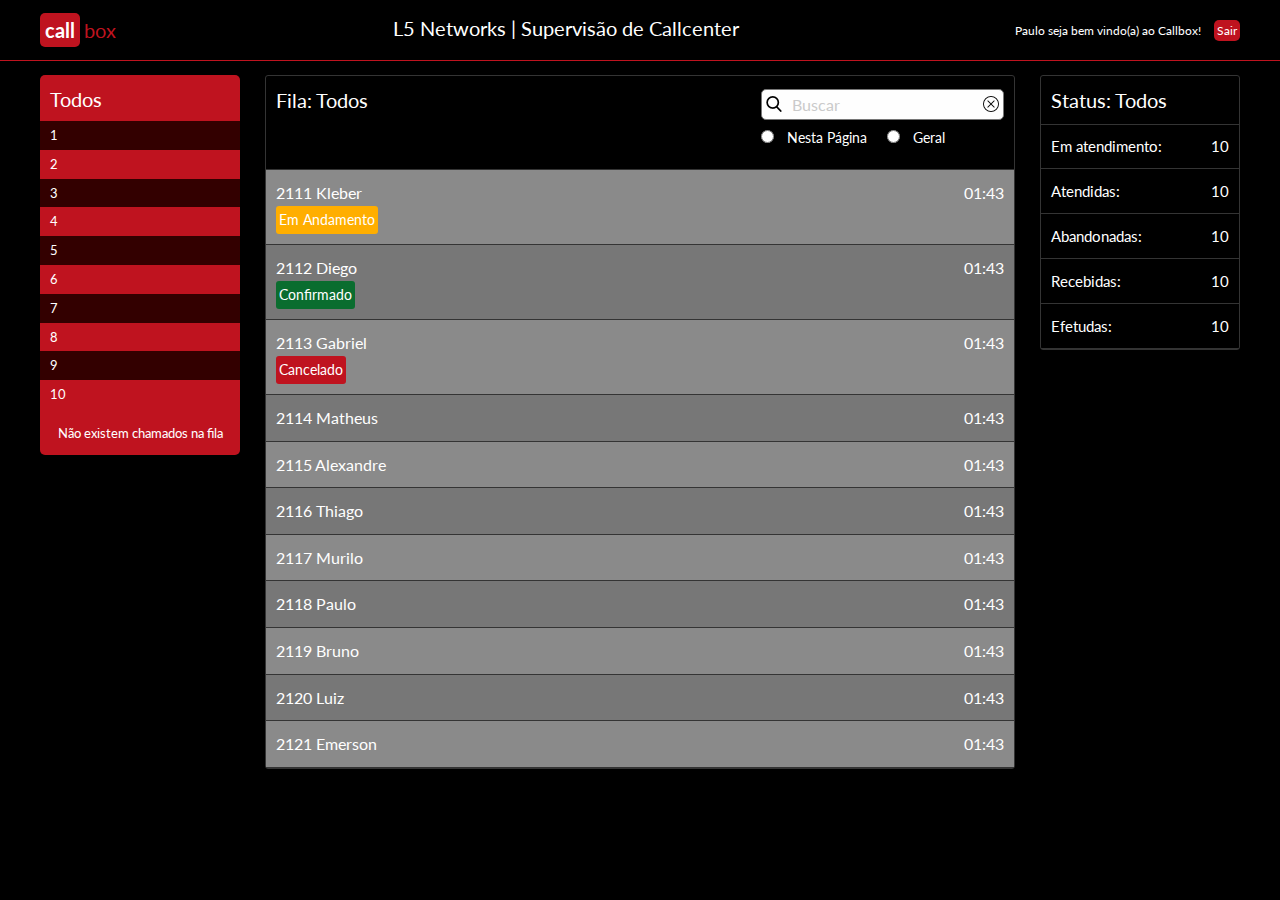
<file: index.html>
<!doctype html>
<html class="no-js" lang="en" dir="ltr">
  <head>
    <meta charset="utf-8">
    <meta http-equiv="x-ua-compatible" content="ie=edge">
    <meta name="viewport" content="width=device-width, initial-scale=1.0">
    <title>Desafio L5</title>
    <link rel="stylesheet" href="css/foundation.css">
    <link rel="stylesheet" href="css/app.css">
  </head>
  <body>
    <header class="large-12 medium-12 small-12 header-main">
      <div class="row">
        <div class="large-12 small-12 medium-12 header-home-content">
          <a href="/" class="logo-project">
            <b>call</b>
            <span>box</span>
          </a>
          <div class="title-home">
            <div class="continue-name">L5 Networks | Supervisão de Callcenter</div>
          </div>
          <div class="identify-client">
            Paulo seja bem vindo(a) ao Callbox!
            <a href="#">Sair</a>
          </div>
        </div>
      </div>
    </header>
    <section class="large-12 medium-12 small-12">
      <div class="row">
        <div class="large-12 medium-12 small-12 main-content">
          <aside class="large-2 medium-2 small-12 sidebar">
            <h5>Todos</h5>
            <div class="large-12 medium-12 small-12 list-minify-calls">
              <ul>
                <li>1</li>
                <li>2</li>
                <li>3</li>
                <li>4</li>
                <li>5</li>
                <li>6</li>
                <li>7</li>
                <li>8</li>
                <li>9</li>
                <li>10</li>
              </ul>
            </div>
            <span>Não existem chamados na fila</span>
          </aside>
          <div class="large-8 medium-8 small-12 queue-main">
            <div class="large-12 medium-12 small-12 queue-content">
              <div class="header-queue-content">
                <h5>Fila: Todos</h5>
                <div class="large-4 medium-4 small-12 search-box" style="float:right;">
                  <form class="" action="" method="post">
                    <img class="search-icon" src="img/search.png" alt="" />
                    <input class="input-text-search" type="text" name="buscar" value="" placeholder="Buscar">
                    <img class="cancel-icon" src="img/cancel.png" alt="" />
                    <input class="input-radio-search" type="radio" id="same-page" name="same-page" value="Nesta Página">
                    <label for="same-page">Nesta Página</label>
                    <input class="input-radio-search" type="radio" id="geral" name="geral" value="Geral">
                    <label for="same-page">Geral</label>
                  </form>
                </div>
              </div>
              <div class="large-12 medium-12 small-12 list-calls-status">
                <ul>
                  <li>
                    <a href="list.html">
                      <div class="number-name-call">2111 Kleber</div>
                      <div class="time-call">01:43</div>
                      <span class="paused-status">Em Andamento</span>
                    </a>
                  </li>
                  <li>
                    <a href="list.html">
                      <div class="number-name-call">2112 Diego</div>
                      <div class="time-call">01:43</div>
                      <span class="confimed-status">Confirmado</span>
                  </a>
                  </li>
                  <li>
                    <a href="list.html">
                      <div class="number-name-call">2113 Gabriel</div>
                      <div class="time-call">01:43</div>
                      <span class="cancelled-status">Cancelado</span>
                  </a>
                  </li>
                  <li>
                    <a href="list.html">
                      <div class="number-name-call">2114 Matheus</div>
                      <div class="time-call">01:43</div>
                  </a>
                  </li>
                  <li>
                    <a href="list.html">
                      <div class="number-name-call">2115 Alexandre</div>
                      <div class="time-call">01:43</div>
                  </a>
                  </li>
                  <li>
                    <a href="list.html">
                      <div class="number-name-call">2116 Thiago</div>
                      <div class="time-call">01:43</div>
                  </a>
                  </li>
                  <li>
                    <a href="list.html">
                      <div class="number-name-call">2117 Murilo</div>
                      <div class="time-call">01:43</div>
                  </a>
                  </li>
                  <li>
                    <a href="list.html">
                      <div class="number-name-call">2118 Paulo</div>
                      <div class="time-call">01:43</div>
                  </a>
                  </li>
                  <li>
                    <a href="list.html">
                      <div class="number-name-call">2119 Bruno</div>
                      <div class="time-call">01:43</div>
                  </a>
                  </li>
                  <li>
                    <a href="list.html">
                      <div class="number-name-call">2120 Luiz</div>
                      <div class="time-call">01:43</div>
                  </a>
                  </li>
                  <li>
                    <a href="list.html">
                      <div class="number-name-call">2121 Emerson</div>
                      <div class="time-call">01:43</div>
                  </a>
                  </li>
                </ul>
              </div>
            </div>
          </div>
          <div class="large-2 small-2 medium-12 all-status-calls">
            <h5>Status: Todos</h5>
            <div class="list-all-status-calls">
              <ul>
                <li>Em atendimento: <span>10</span></li>
                <li>Atendidas: <span>10</span></li>
                <li>Abandonadas: <span>10</span></li>
                <li>Recebidas: <span>10</span></li>
                <li>Efetudas: <span>10</span></li>
              </ul>
            </div>
          </div>
        </div>
      </div>
    </section>

    <script src="js/vendor/jquery.js"></script>
    <script src="js/vendor/what-input.js"></script>
    <script src="js/vendor/foundation.js"></script>
    <script src="js/app.js"></script>
  </body>
</html>
</file>
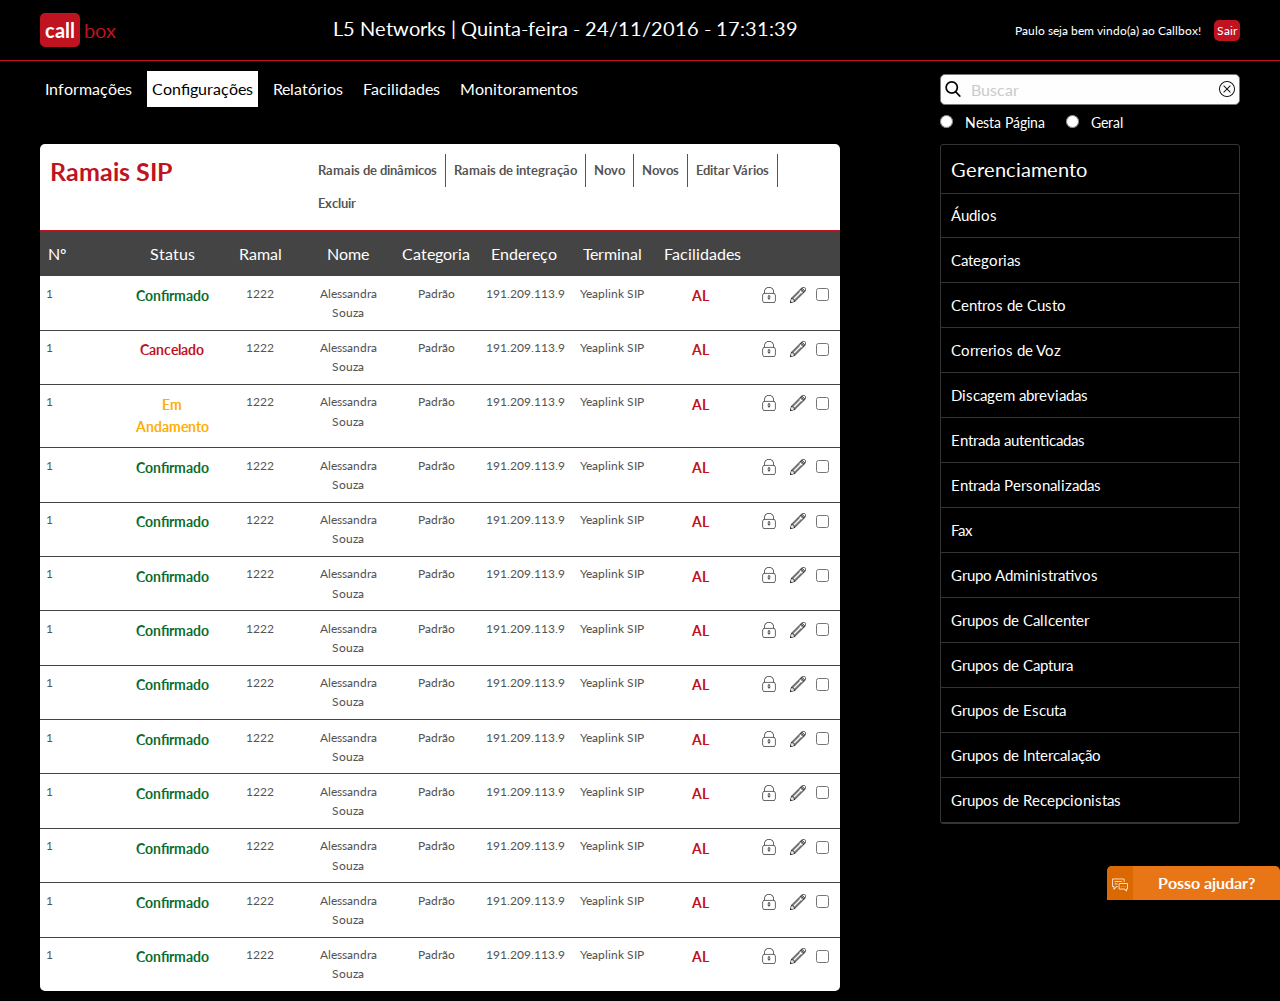
<file: list.html>
<!doctype html>
<html>
  <head>
    <meta charset="utf-8">
    <meta http-equiv="x-ua-compatible" content="ie=edge">
    <meta name="viewport" content="width=device-width, initial-scale=1.0">
    <title>Desafio L5</title>
    <link rel="stylesheet" href="css/foundation.css">
    <link rel="stylesheet" href="css/app.css">
  </head>
  <body>
    <header class="large-12 medium-12 small-12 header-main">
      <div class="row">
        <div class="large-12 small-12 medium-12 header-home-content">
          <a href="/" class="logo-project">
            <b>call</b>
            <span>box</span>
          </a>
          <div class="title-home">
            <div class="continue-name">L5 Networks | Quinta-feira - 24/11/2016 - 17:31:39</div>
          </div>
          <div class="identify-client">
            Paulo seja bem vindo(a) ao Callbox!
            <a href="#">Sair</a>
          </div>
        </div>
      </div>
    </header>
    <section class="large-12 medium-12 small-12 main-home">
      <div class="row">
        <nav class="large-9 medium-9 small-12 main-menu-home">
          <ul>
            <li>Informações</li>
            <li class="menu-activated">Configurações</li>
            <li>Relatórios</li>
            <li>Facilidades</li>
            <li>Monitoramentos</li>
          </ul>
        </nav>
        <div class="large-3 medium-3 small-12 search-box">
          <form class="" action="" method="post">
            <img class="search-icon" src="img/search.png" alt="" />
            <input class="input-text-search" type="text" name="buscar" value="" placeholder="Buscar">
            <img class="cancel-icon" src="img/cancel.png" alt="" />
            <input class="input-radio-search" type="radio" id="same-page" name="same-page" value="Nesta Página">
            <label for="same-page">Nesta Página</label>
            <input class="input-radio-search" type="radio" id="geral" name="geral" value="Geral">
            <label for="same-page">Geral</label>
          </form>
        </div>
        <div class="large-8 medium-8 small-12 main-home-list-calls">
          <header class="large-12 medium-12 small-12 header-list-calls">
            <h4>Ramais SIP</h4>
            <nav class="large-8 medium-10 small-12 menu-main-list-calls">
              <ul>
                <li>Ramais de dinâmicos</li>
                <li>Ramais de integração</li>
                <li>Novo</li>
                <li>Novos</li>
                <li>Editar Vários</li>
                <li>Excluir</li>
              </ul>
            </nav>
          </header>
          <div class="large-12 medium-12 small-12 table-list-main-calls">
            <ul class="table-head-ul">
              <li class="table-head-li">
                <ul class="table-labels-head">
                  <li class="text-left">Nº</li>
                  <li>Status</li>
                  <li>Ramal</li>
                  <li>Nome</li>
                  <li>Categoria</li>
                  <li>Endereço</li>
                  <li>Terminal</li>
                  <li>Facilidades</li>
                  <li></li>
                </ul>
              </li>
            </ul>
            <ul class="table-content-ul">
              <li class="table-content-li">
                <a href="single.html">
                  <ul class="table-labels-content">
                    <li class="text-left">1</li>
                    <li class="confirmed-label">Confirmado</li>
                    <li>1222</li>
                    <li>Alessandra Souza</li>
                    <li>Padrão</li>
                    <li>191.209.113.9</li>
                    <li>Yeaplink SIP</li>
                    <li class="canceled-label">AL</li>
                    <li>
                      <img src="img/locked.png" alt="" />
                      <img src="img/edit.png" alt="" />
                      <input type="checkbox" name="name" value="">
                    </li>
                  </ul>
                </a>
              </li>
              <li class="table-content-li">
                <a href="single.html">
                  <ul class="table-labels-content">
                    <li class="text-left">1</li>
                    <li class="canceled-label">Cancelado</li>
                    <li>1222</li>
                    <li>Alessandra Souza</li>
                    <li>Padrão</li>
                    <li>191.209.113.9</li>
                    <li>Yeaplink SIP</li>
                    <li class="canceled-label">AL</li>
                    <li>
                      <img src="img/locked.png" alt="" />
                      <img src="img/edit.png" alt="" />
                      <input type="checkbox" name="name" value="">
                    </li>
                  </ul>
                </a>
              </li>
              <li class="table-content-li">
                <a href="single.html">
                  <ul class="table-labels-content">
                    <li class="text-left">1</li>
                    <li class="paused-label">Em Andamento</li>
                    <li>1222</li>
                    <li>Alessandra Souza</li>
                    <li>Padrão</li>
                    <li>191.209.113.9</li>
                    <li>Yeaplink SIP</li>
                    <li class="canceled-label">AL</li>
                    <li>
                      <img src="img/locked.png" alt="" />
                      <img src="img/edit.png" alt="" />
                      <input type="checkbox" name="name" value="">
                    </li>
                  </ul>
                </a>
              </li>
              <li class="table-content-li">
                <a href="single.html">
                  <ul class="table-labels-content">
                    <li class="text-left">1</li>
                    <li class="confirmed-label">Confirmado</li>
                    <li>1222</li>
                    <li>Alessandra Souza</li>
                    <li>Padrão</li>
                    <li>191.209.113.9</li>
                    <li>Yeaplink SIP</li>
                    <li class="canceled-label">AL</li>
                    <li>
                      <img src="img/locked.png" alt="" />
                      <img src="img/edit.png" alt="" />
                      <input type="checkbox" name="name" value="">
                    </li>
                  </ul>
                </a>
              </li>
              <li class="table-content-li">
                <a href="single.html">
                  <ul class="table-labels-content">
                    <li class="text-left">1</li>
                    <li class="confirmed-label">Confirmado</li>
                    <li>1222</li>
                    <li>Alessandra Souza</li>
                    <li>Padrão</li>
                    <li>191.209.113.9</li>
                    <li>Yeaplink SIP</li>
                    <li class="canceled-label">AL</li>
                    <li>
                      <img src="img/locked.png" alt="" />
                      <img src="img/edit.png" alt="" />
                      <input type="checkbox" name="name" value="">
                    </li>
                  </ul>
                </a>
              </li>
              <li class="table-content-li">
                <a href="single.html">
                  <ul class="table-labels-content">
                    <li class="text-left">1</li>
                    <li class="confirmed-label">Confirmado</li>
                    <li>1222</li>
                    <li>Alessandra Souza</li>
                    <li>Padrão</li>
                    <li>191.209.113.9</li>
                    <li>Yeaplink SIP</li>
                    <li class="canceled-label">AL</li>
                    <li>
                      <img src="img/locked.png" alt="" />
                      <img src="img/edit.png" alt="" />
                      <input type="checkbox" name="name" value="">
                    </li>
                  </ul>
                </a>
              </li>
              <li class="table-content-li">
                <a href="single.html">
                  <ul class="table-labels-content">
                    <li class="text-left">1</li>
                    <li class="confirmed-label">Confirmado</li>
                    <li>1222</li>
                    <li>Alessandra Souza</li>
                    <li>Padrão</li>
                    <li>191.209.113.9</li>
                    <li>Yeaplink SIP</li>
                    <li class="canceled-label">AL</li>
                    <li>
                      <img src="img/locked.png" alt="" />
                      <img src="img/edit.png" alt="" />
                      <input type="checkbox" name="name" value="">
                    </li>
                  </ul>
                </a>
              </li>
              <li class="table-content-li">
                <a href="single.html">
                  <ul class="table-labels-content">
                    <li class="text-left">1</li>
                    <li class="confirmed-label">Confirmado</li>
                    <li>1222</li>
                    <li>Alessandra Souza</li>
                    <li>Padrão</li>
                    <li>191.209.113.9</li>
                    <li>Yeaplink SIP</li>
                    <li class="canceled-label">AL</li>
                    <li>
                      <img src="img/locked.png" alt="" />
                      <img src="img/edit.png" alt="" />
                      <input type="checkbox" name="name" value="">
                    </li>
                  </ul>
                </a>
              </li>
              <li class="table-content-li">
                <a href="single.html">
                  <ul class="table-labels-content">
                    <li class="text-left">1</li>
                    <li class="confirmed-label">Confirmado</li>
                    <li>1222</li>
                    <li>Alessandra Souza</li>
                    <li>Padrão</li>
                    <li>191.209.113.9</li>
                    <li>Yeaplink SIP</li>
                    <li class="canceled-label">AL</li>
                    <li>
                      <img src="img/locked.png" alt="" />
                      <img src="img/edit.png" alt="" />
                      <input type="checkbox" name="name" value="">
                    </li>
                  </ul>
                </a>
              </li>
              <li class="table-content-li">
                <a href="single.html">
                  <ul class="table-labels-content">
                    <li class="text-left">1</li>
                    <li class="confirmed-label">Confirmado</li>
                    <li>1222</li>
                    <li>Alessandra Souza</li>
                    <li>Padrão</li>
                    <li>191.209.113.9</li>
                    <li>Yeaplink SIP</li>
                    <li class="canceled-label">AL</li>
                    <li>
                      <img src="img/locked.png" alt="" />
                      <img src="img/edit.png" alt="" />
                      <input type="checkbox" name="name" value="">
                    </li>
                  </ul>
                </a>
              </li>
              <li class="table-content-li">
                <a href="single.html">
                  <ul class="table-labels-content">
                    <li class="text-left">1</li>
                    <li class="confirmed-label">Confirmado</li>
                    <li>1222</li>
                    <li>Alessandra Souza</li>
                    <li>Padrão</li>
                    <li>191.209.113.9</li>
                    <li>Yeaplink SIP</li>
                    <li class="canceled-label">AL</li>
                    <li>
                      <img src="img/locked.png" alt="" />
                      <img src="img/edit.png" alt="" />
                      <input type="checkbox" name="name" value="">
                    </li>
                  </ul>
                </a>
              </li>
              <li class="table-content-li">
                <a href="single.html">
                  <ul class="table-labels-content">
                    <li class="text-left">1</li>
                    <li class="confirmed-label">Confirmado</li>
                    <li>1222</li>
                    <li>Alessandra Souza</li>
                    <li>Padrão</li>
                    <li>191.209.113.9</li>
                    <li>Yeaplink SIP</li>
                    <li class="canceled-label">AL</li>
                    <li>
                      <img src="img/locked.png" alt="" />
                      <img src="img/edit.png" alt="" />
                      <input type="checkbox" name="name" value="">
                    </li>
                  </ul>
                </a>
              </li>
              <li class="table-content-li">
                <a href="single.html">
                  <ul class="table-labels-content">
                    <li class="text-left">1</li>
                    <li class="confirmed-label">Confirmado</li>
                    <li>1222</li>
                    <li>Alessandra Souza</li>
                    <li>Padrão</li>
                    <li>191.209.113.9</li>
                    <li>Yeaplink SIP</li>
                    <li class="canceled-label">AL</li>
                    <li>
                      <img src="img/locked.png" alt="" />
                      <img src="img/edit.png" alt="" />
                      <input type="checkbox" name="name" value="">
                    </li>
                  </ul>
                </a>
              </li>
            </ul>
          </div>
        </div>
        <div class="large-3 small-3 medium-12 all-status-calls">
          <h5>Gerenciamento</h5>
          <div class="list-all-status-calls">
            <ul>
              <li>Áudios</li>
              <li>Categorias</li>
              <li>Centros de Custo</li>
              <li>Correrios de Voz</li>
              <li>Discagem abreviadas</li>
              <li>Entrada autenticadas</li>
              <li>Entrada Personalizadas</li>
              <li>Fax</li>
              <li>Grupo Administrativos</li>
              <li>Grupos de Callcenter</li>
              <li>Grupos de Captura</li>
              <li>Grupos de Escuta</li>
              <li>Grupos de Intercalação</li>
              <li>Grupos de Recepcionistas</li>
            </ul>
          </div>
        </div>
      </div>
    </section>
    <div class="box-chat-main">
      <div class="img-bubble-chat">
        <img src="img/chat.png" alt="" />
      </div>
      <span>Posso ajudar?</span>
    </div>

    <script src="js/vendor/jquery.js"></script>
    <script src="js/vendor/what-input.js"></script>
    <script src="js/vendor/foundation.js"></script>
    <script src="js/app.js"></script>
  </body>
</html>
</file>
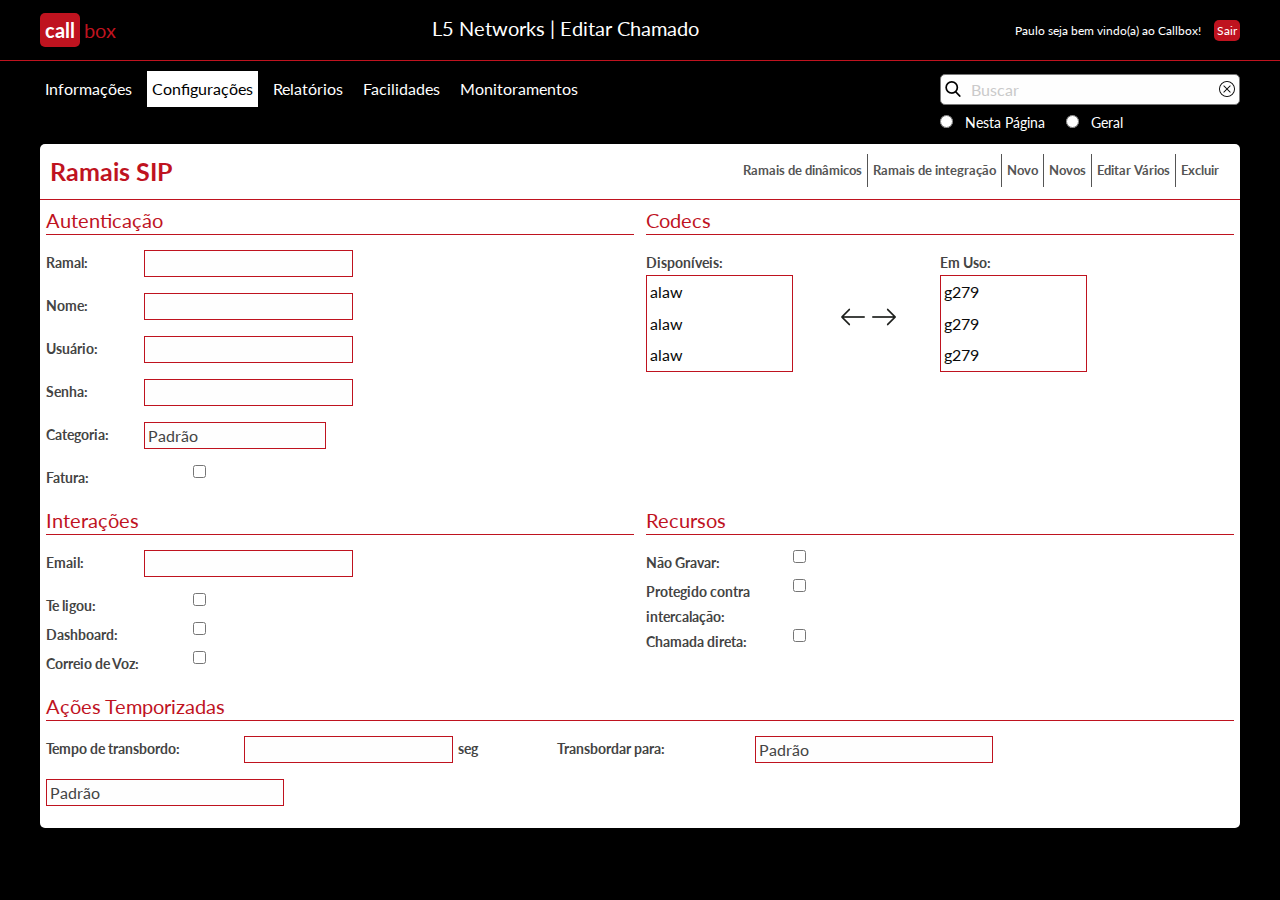
<file: single.html>
<!doctype html>
<html>
  <head>
    <meta charset="utf-8">
    <meta http-equiv="x-ua-compatible" content="ie=edge">
    <meta name="viewport" content="width=device-width, initial-scale=1.0">
    <title>Desafio L5</title>
    <link rel="stylesheet" href="css/foundation.css">
    <link rel="stylesheet" href="css/app.css">
  </head>
  <body>
    <header class="large-12 medium-12 small-12 header-main">
      <div class="row">
        <div class="large-12 small-12 medium-12 header-home-content">
          <a href="/" class="logo-project">
            <b>call</b>
            <span>box</span>
          </a>
          <div class="title-home">
            <div class="continue-name">L5 Networks | Editar Chamado</div>
          </div>
          <div class="identify-client">
            Paulo seja bem vindo(a) ao Callbox!
            <a href="#">Sair</a>
          </div>
        </div>
      </div>
    </header>
    <section class="large-12 medium-12 small-12 main-home">
      <div class="row">
        <nav class="large-9 medium-9 small-12 main-menu-home">
          <ul>
            <li>Informações</li>
            <li class="menu-activated">Configurações</li>
            <li>Relatórios</li>
            <li>Facilidades</li>
            <li>Monitoramentos</li>
          </ul>
        </nav>
        <div class="large-3 medium-3 small-12 search-box">
          <form class="" action="" method="post">
            <img class="search-icon" src="img/search.png" alt="" />
            <input class="input-text-search" type="text" name="buscar" value="" placeholder="Buscar">
            <img class="cancel-icon" src="img/cancel.png" alt="" />
            <input class="input-radio-search" type="radio" id="same-page" name="same-page" value="Nesta Página">
            <label for="same-page">Nesta Página</label>
            <input class="input-radio-search" type="radio" id="geral" name="geral" value="Geral">
            <label for="same-page">Geral</label>
          </form>
        </div>
        <div class="large-12 medium-12 small-12 main-home-list-calls">
          <header class="large-12 medium-12 small-12 header-list-calls">
            <h4>Ramais SIP</h4>
            <nav class="large-5 medium-10 small-12 menu-main-list-calls">
              <ul>
                <li style="padding:6px 5px;">Ramais de dinâmicos</li>
                <li style="padding:6px 5px;">Ramais de integração</li>
                <li style="padding:6px 5px;">Novo</li>
                <li style="padding:6px 5px;">Novos</li>
                <li style="padding:6px 5px;">Editar Vários</li>
                <li style="padding:6px 5px;">Excluir</li>
              </ul>
            </nav>
          </header>
          <div class="large-12 medium-12 small-12 main-form-edit-call">
            <div class="large-6 medium-6 small-12 content-form-edit-call">
              <h5>Autenticação</h5>
              <div class="large-12 medium-12 small-12 main-forms-blocks">
                <ul>
                  <li>
                    <label class="large-2 medium-2 small-2">Ramal:</label>
                    <input type="text" name="ramal" value="" / >
                  </li>
                  <li>
                    <label class="large-2 medium-2 small-2">Nome:</label>
                    <input type="text" name="name" value="" / >
                  </li>
                  <li>
                    <label class="large-2 medium-2 small-2">Usuário:</label>
                    <input type="text" name="user" value="" / >
                  </li>
                  <li>
                    <label class="large-2 medium-2 small-2">Senha:</label>
                    <input type="password" name="password" value="" / >
                  </li>
                  <li>
                    <label class="large-2 medium-2 small-2">Categoria:</label>
                    <select class="" name="">
                      <option>Padrão</option>
                      <option>Opção 2</option>
                      <option>Opção 3</option>
                    </select>
                  </li>
                  <li>
                    <label class="large-3 medium-2 small-2">Fatura:</label>
                    <input type="checkbox" name="ramal" value="" / >
                  </li>
                </ul>
              </div>
            </div>
            <div class="large-6 medium-6 small-12 content-form-edit-call">
              <h5>Codecs</h5>
              <div class="large-12 medium-12 small-12 main-forms-blocks">
                <div class="large-6 medium-6 small-6 block-codecs-main">
                  <label>Disponíveis:</label>
                  <div class="box-choose-options-codecs">
                    <ul>
                      <li>alaw</li>
                      <li>alaw</li>
                      <li>alaw</li>
                    </ul>
                  </div>
                  <img class="right-arrow" src="img/right-arrow.png" alt="" />
                  <img class="left-arrow" src="img/left-arrow.png" alt="" />
                </div>
                <div class="large-6 medium-6 small-6 block-codecs-main">
                  <label>Em Uso:</label>
                  <div class="box-choose-options-codecs">
                    <ul>
                      <li>g279</li>
                      <li>g279</li>
                      <li>g279</li>
                    </ul>
                  </div>
                </div>
              </div>
            </div>
            <div class="large-6 medium-6 small-12 content-form-edit-call" style="min-height: auto;">
              <h5>Interações</h5>
              <div class="large-12 medium-12 small-12 main-forms-blocks">
                <ul>
                  <li>
                    <label class="large-2 medium-2 small-2">Email:</label>
                    <input type="text" name="email" value="" / >
                  </li>
                  <li>
                    <label class="large-3 medium-3 small-3">Te ligou:</label>
                    <input type="checkbox" name="call-you" value="" / >
                  </li>
                  <li>
                    <label class="large-3 medium-3 small-3">Dashboard:</label>
                    <input type="checkbox" name="dashboard" value="" / >
                  </li>
                  <li>
                    <label class="large-3 medium-3 small-3">Correio de Voz:</label>
                    <input type="checkbox" name="voice-mail" value="" / >
                  </li>
                </ul>
              </div>
            </div>
            <div class="large-6 medium-6 small-12 content-form-edit-call" style="min-height: auto;">
              <h5>Recursos</h5>
              <div class="large-12 medium-12 small-12 main-forms-blocks">
                <ul>
                  <li>
                    <label class="large-3 medium-3 small-3">Não Gravar:</label>
                    <input type="checkbox" name="not-save" value="" / >
                  </li>
                  <li>
                    <label class="large-3 medium-3 small-3">Protegido contra intercalação:</label>
                    <input type="checkbox" name="protection" value="" / >
                  </li>
                  <li>
                    <label class="large-3 medium-3 small-3">Chamada direta:</label>
                    <input type="checkbox" name="direct-call" value="" / >
                  </li>
                </ul>
              </div>
            </div>
            <div class="large-12 medium-12 small-12 content-form-edit-call" style="min-height: auto;">
              <h5>Ações Temporizadas</h5>
              <div class="large-12 medium-12 small-12 main-forms-blocks">
                <ul>
                  <li>
                    <label class="large-2 medium-2 small-2">Tempo de transbordo:</label>
                    <input type="number" name="time" value="" / >
                    <label class="large-1 medium-1 small-1" style="margin-left:5px;">seg</label>
                    <label class="large-2 medium-2 small-2">Transbordar para:</label>
                    <select name="" style="width:20%; margin-right: 20px;">
                      <option>Padrão</option>
                      <option>Opção 2</option>
                      <option>Opção 3</option>
                    </select>
                    <select name="" style="width:20%;">
                      <option>Padrão</option>
                      <option>Opção 2</option>
                      <option>Opção 3</option>
                    </select>
                  </li>
                </ul>
              </div>
            </div>
          </div>
        </div>
      </div>
    </section>

    <script src="js/vendor/jquery.js"></script>
    <script src="js/vendor/what-input.js"></script>
    <script src="js/vendor/foundation.js"></script>
    <script src="js/app.js"></script>
  </body>
</html>
</file>
<file: css/app.css>
@import url('https://fonts.googleapis.com/css?family=Lato');

body{
  margin: 0px;
  padding: 0px;
  background: black;
}
.main-home{
  float: left;
  padding: 10px 0px;
}
.main-menu-home{
  float: left;
}
.main-menu-home ul{
  margin: 0px;
  padding: 0px;
  list-style: none;
}
.main-menu-home ul li{
  float: left;
  font-family: 'Lato', sans-serif;
  color: #fff;
  margin-right: 10px;
  padding: 5px;
  cursor: pointer;
}
.menu-activated{
  color: #000 !important;
  background: #fff !important;
}
.main-menu-home ul li:hover{
  background: #fff;
  color: #000;
}
.search-box{
  float: left;
  position: relative;
}
.search-box .input-text-search{
  height: auto;
  float: left;
  margin-top: 3px;
  margin-bottom: 0px;
  padding: 5px;
  border: 1px solid #777;
  font-family: 'Lato', sans-serif;
  color: #000;
  border-radius: 5px;
  outline: none;
  box-shadow: none;
  padding-left: 30px;
}
.search-icon{
  position: absolute;
  left: 5px;
  top: 10px;
}
.cancel-icon{
  position: absolute;
  right: 5px;
  top: 10px;
}
.search-box .input-radio-search{
  display: inline-block;
  color: #fff;
}
.search-box label{
  display: inline-block;
  margin-top: 5px;
  font-family: 'Lato', sans-serif;
  color: #fff;
}

.main-home-list-calls{
  float: left;
  background: #fff;
  border-radius: 5px;
}
.header-list-calls{
  float: left;
  padding: 10px;
  border-bottom: 1px solid #bf131f;
}
.header-list-calls h4{
  float: left;
  margin: 0px;
  color: #bf131f;
  font-family: 'Lato', sans-serif;
  font-weight: bold;
}
.menu-main-list-calls{
  float: right;
}
.menu-main-list-calls ul{
  width: 100%;
  float: left;
  text-align: right;
  margin: 0px;
  padding: 0px;
  list-style: none;
}
.menu-main-list-calls ul li{
  float: left;
  color: #555;
  font-weight: bold;
  border-right: 1px solid #555;
  font-family: 'Lato', sans-serif;
  font-size: 13px;
  padding: 6px 8px;
}
.menu-main-list-calls ul li:hover{
  color: #bf131f;
  border-right: 1px solid #bf131f;
  cursor: pointer;
}
.menu-main-list-calls ul li:last-child{
  border: none;
}
.table-list-main-calls{
  float: left;
}
.table-head-ul{
  margin: 0px;
  padding: 0px;
  list-style: none;
}
.table-head-li{
  width: 100%;
  float: left;
  background: #444;
}
.table-labels-head{
  width: 100%;
  float: left;
  margin: 0px;
  padding: 0px;
  list-style: none;
}
.table-labels-head li{
  width: 11%;
  text-align: center;
  float: left;
  color: #fff;
  font-family: 'Lato', sans-serif;
  padding: 0.625em 0.5em;
}

.table-content-ul{
  margin: 0px;
  padding: 0px;
  list-style: none;
}
.table-content-li{
  width: 100%;
  float: left;
  border-bottom: 1px solid #444;
}
.table-content-li:last-child{
  border: none;
  border-radius: 5px;
}
.table-content-li:hover{
  background: #e0e0e0;
  cursor: pointer;
}
.table-labels-content{
  width: 100%;
  float: left;
  margin: 0px;
  padding: 0px;
  list-style: none;
}
.table-labels-content li{
  width: 11%;
  text-align: center;
  float: left;
  position: relative;
  color: #555;
  font-family: 'Lato', sans-serif;
  font-size: 12px;
  padding: 0.625em 0.5em;
}
.confirmed-label{
  color: #0a6d2f !important;
  font-size: 14px !important;
  font-weight: bold !important;
}
.canceled-label{
  color: #bf131f !important;
  font-size: 14px !important;
  font-weight: bold !important;
}
.paused-label{
  color: #ffae00 !important;
  font-size: 14px !important;
  font-weight: bold;
}
.table-labels-content li input{
  position: absolute;
  top: 12px;
  display: inline-block;
  margin: 0px;
}
.table-labels-content li img{
  margin-right: 10px;
  display: inline-block;
}
.text-left{
  text-align: left !important;
}


.header-main{
  border-bottom: 1px solid #bf131f;
}
.header-home-content{
  float: left;
  padding: 10px 0px;
  text-align: center;
}
.logo-project{
  float: left;
  margin-top: 5px;
}
.logo-project b{
  color: #fff;
  background: #bf131f;
  padding: 5px;
  font-family: 'Lato', sans-serif;
  font-size: 20px;
  border-radius: 5px;
}
.logo-project span{
  font-family: 'Lato', sans-serif;
  color: #bf131f;
  font-size: 20px;
}
.title-home{
  color: #fff;
  display: inline-block;
  margin-top: 3px;
  font-size: 20px;
}
.title-home .continue-name{
  font-family: 'Lato', sans-serif;
  float: left;
}
.identify-client{
  font-family: 'Lato', sans-serif;
  color: #fff;
  float: right;
  font-size: 12px;
  margin-top: 12px;
}
.identify-client a{
  font-family: 'Lato', sans-serif;
  background: #bf131f;
  color: #fff;
  text-decoration: none;
  padding: 3px;
  border-radius: 5px;
  margin-left: 10px;
}
.identify-client a:hover{
  color: #ccc;
  cursor: pointer;
}
.main-content{
  float: left;
  padding: 14px 0px;
}
.sidebar{
  float: left;
  background: #bf131f;
  text-align: left;
  border-radius: 5px;
  padding: 10px 0px;
}
.sidebar h5{
  font-family: 'Lato', sans-serif;
  color: #fff;
  padding: 0px 10px;
}
.list-minify-calls{
  float: left;
}
.list-minify-calls ul{
  margin: 0px;
  padding: 0px;
  list-style: none;
}
.list-minify-calls ul li{
  width: 100%;
  float: left;
  color: #fff;
  text-align: left;
  font-family: 'Lato', sans-serif;
  padding: 4px 10px;
  font-size: 13px;
}
.list-minify-calls ul li:hover{
  color: #ccc;
  cursor: pointer;
}
.list-minify-calls ul li:nth-child(odd){
  background: #330000 !important;
}
.sidebar span{
  width: 100%;
  text-align: center;
  font-family: 'Lato', sans-serif;
  color: #fff;
  font-size: 13px;
  display: inline-block;
  margin-top: 15px;
}
.queue-main{
  float: left;
  padding: 0px 25px;
}
.queue-content{
  float: left;
  border: 1px solid #343434;
  border-radius: 3px;
}
.header-queue-content{
  width: 100%;
  float: left;
  padding: 10px;
  border-bottom: 1px solid #343434;
}
.header-queue-content h5{
  float: left;
  color: #fff;
  font-family: 'Lato', sans-serif;
  margin-bottom: -1px;
}
.search-call{
  float: right;
}
.list-calls-status{
  float: left;
}
.list-calls-status ul{
  margin: 0px;
  padding: 0px;
  list-style: none;
}
.list-calls-status ul li{
  width: 100%;
  float: left;
  border-bottom: 1px solid #343434;
  background: #efefef;
}
.list-calls-status ul li a{
  width: 100%;
  float: left;
  padding: 10px;
  color: #fff;
  font-family: 'Lato', sans-serif;
}
.list-calls-status ul li:nth-child(odd){
  background: #8a8a8a;
}
.list-calls-status ul li:nth-child(even){
  background: #777;
}
.number-name-call{
  float: left;
  clear: both;
}
.list-calls-status ul li a span{
  float: left;
  clear: both;
  font-size: 14px;
  border-radius: 3px;
  padding: 3px;
}
.paused-status{
  background: #ffae00;
}
.confimed-status{
  background: #0a6d2f;
}
.cancelled-status{
  background: #bf131f;
}
.time-call{
  float: right;
}
.all-status-calls{
  float: right;
  border: 1px solid #343434;
  border-radius: 3px;
}
.all-status-calls h5{
  width: 100%;
  float: left;
  padding: 10px;
  color: #fff;
  border-bottom: 1px solid #343434;
  font-family: 'Lato', sans-serif;
  margin-bottom: -1px;
}
.list-all-status-calls{
  width: 100%;
  float: left;
}
.list-all-status-calls ul{
  margin: 0px;
  padding: 0px;
  list-style: none;
}
.list-all-status-calls ul li{
  width: 100%;
  float: left;
  padding: 10px;
  color: #fff;
  font-family: 'Lato', sans-serif;
  border-bottom: 1px solid #343434;
  font-size: 15px;
}
.list-all-status-calls ul li:hover{
  background: #fff;
  color: #000;
  cursor: pointer;
}
.list-all-status-calls ul li:last-child{
  border-bottom-radius: 5px;
}
.list-all-status-calls ul li span{
  float: right;
}

.main-form-edit-call{
  float: left;
}
.content-form-edit-call{
  float: left;
  min-height: 300px;
  position: relative;
  padding: 6px;
}
.main-form-edit-call h5{
  width: 100%;
  border-bottom: 1px solid #bf131f;
  color: #bf131f;
  float: left;
  margin: 0px;
  font-family: 'Lato', sans-serif;
}
.main-forms-blocks{
  float: left;
  padding-top: 15px;
}
.main-forms-blocks ul{
  margin: 0px;
  padding: 0px;
  list-style: none;
}
.main-forms-blocks ul li{
  width: 100%;
  float: left;
}
.main-forms-blocks label{
  font-family: 'Lato', sans-serif;
  float: left;
  color: #444;
  font-weight: bold;
}
.main-forms-blocks input{
  width: auto;
  height: auto;
  float: left;
  outline: none;
  box-shadow: none;
  padding:3px;
  font-family: 'Lato', sans-serif;
  color: #444;
  border: 1px solid #bf131f !important;
}

.main-forms-blocks select{
  width: 31%;
  height: auto;
  float: left;
  outline: none;
  box-shadow: none;
  padding:3px;
  font-family: 'Lato', sans-serif;
  color: #444;
  border: 1px solid #bf131f !important;
}

.block-codecs-main{
  float: left;
  position: relative;
  text-align: center;
}
.block-codecs-main img{
  position: absolute;
  top: 45%;
}
.right-arrow{
  left: 77%;
}
.left-arrow{
  right: 75px;
}
.box-choose-options-codecs{
  width: 50%;
  float: left;
  clear: both;
  border: 1px solid #bf131f;
}
.box-choose-options-codecs ul{
  margin: 0px;
  padding: 0px;
  list-style: none;
}
.box-choose-options-codecs ul li{
  width: 100%;
  float: left;
  text-align: left;
  padding: 3px;
  font-family: 'Lato', sans-serif;
  cursor: pointer;
}
.box-choose-options-codecs ul li:active{
  background: #ccc;
}

.box-chat-main{
  position: fixed;
  right: 0px;
  bottom: 0px;
  font-family: 'Lato', sans-serif;
  font-weight: bold;
  color: #fff;
  border-top-left-radius: 5px;
  border-top-right-radius: 5px;
  background: #E97616;
  cursor: pointer;
}
.box-chat-main span{
  float: left;
  padding: 5px 25px;
}
.img-bubble-chat{
  height: 100%;
  float: left;
  padding: 5px;
  border-top-left-radius: 5px;
  background: #d96900;
}
.img-bubble-chat img{

}
</file>
